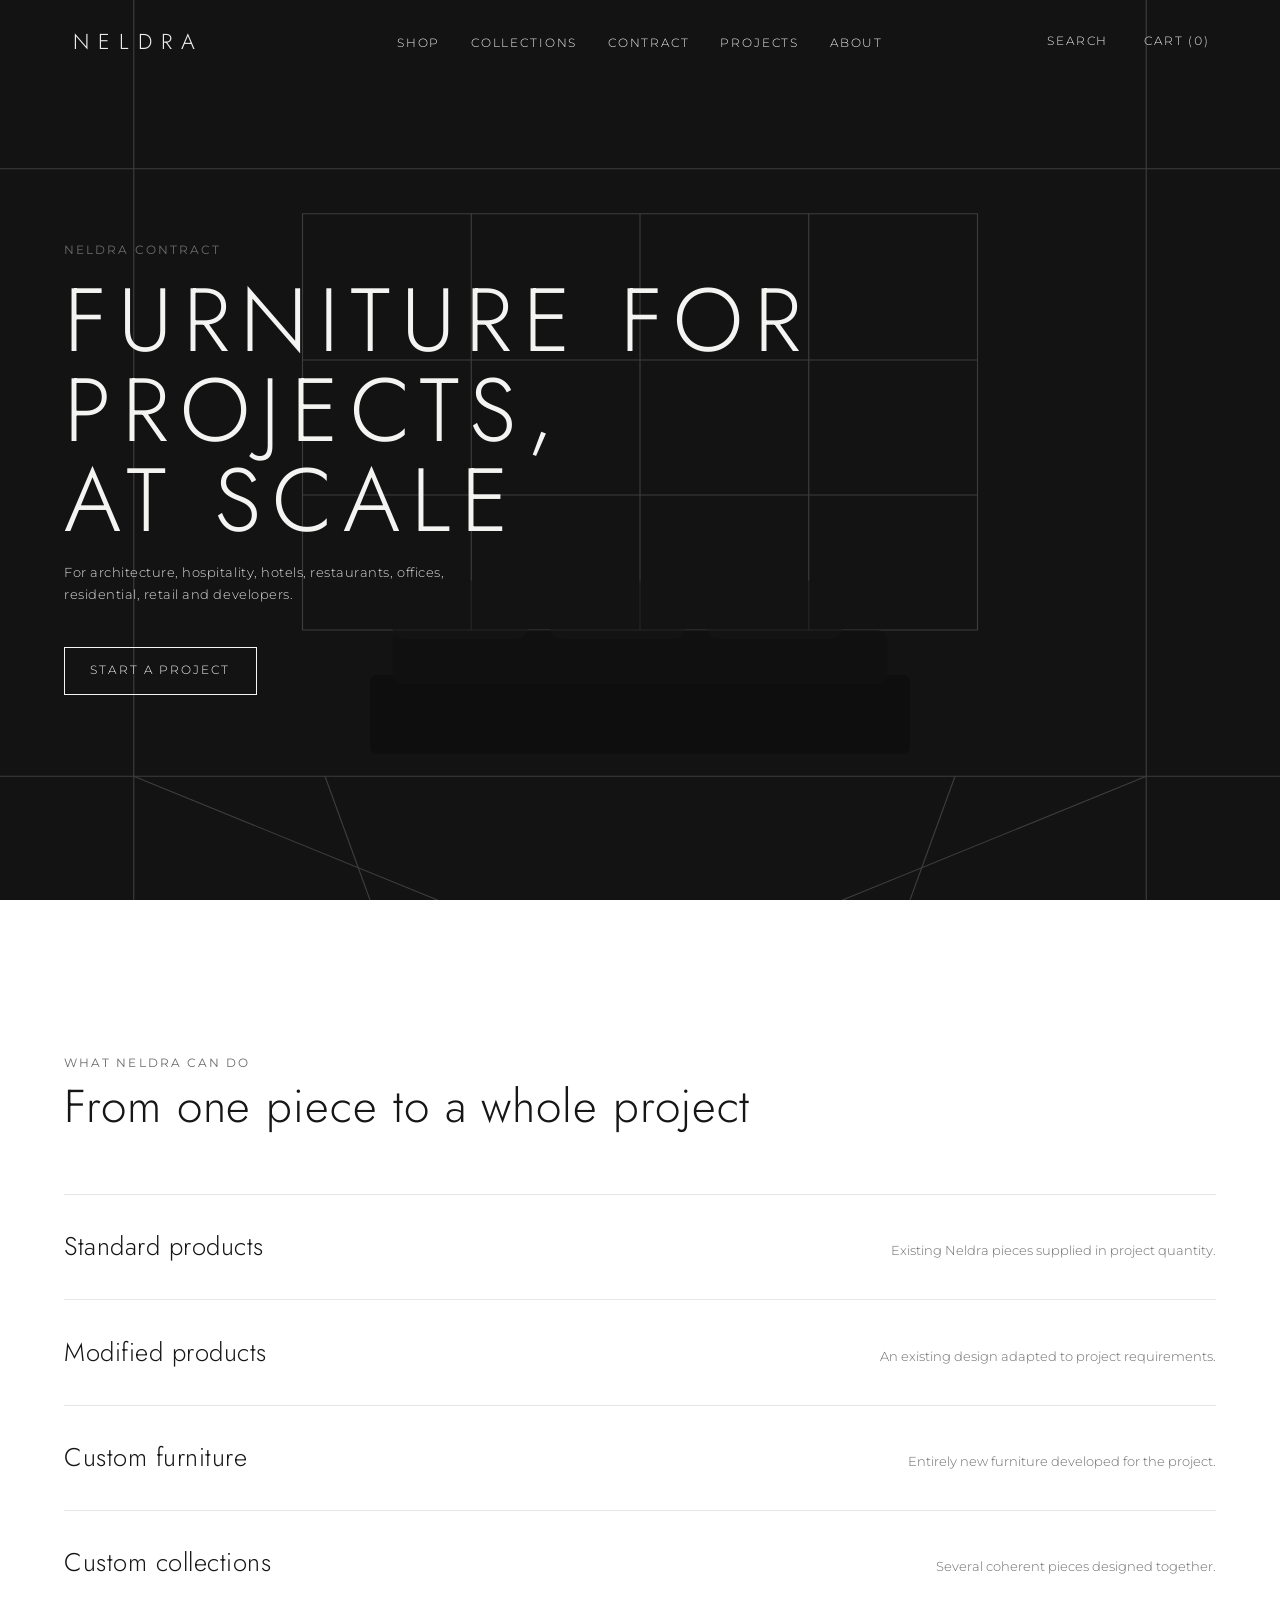
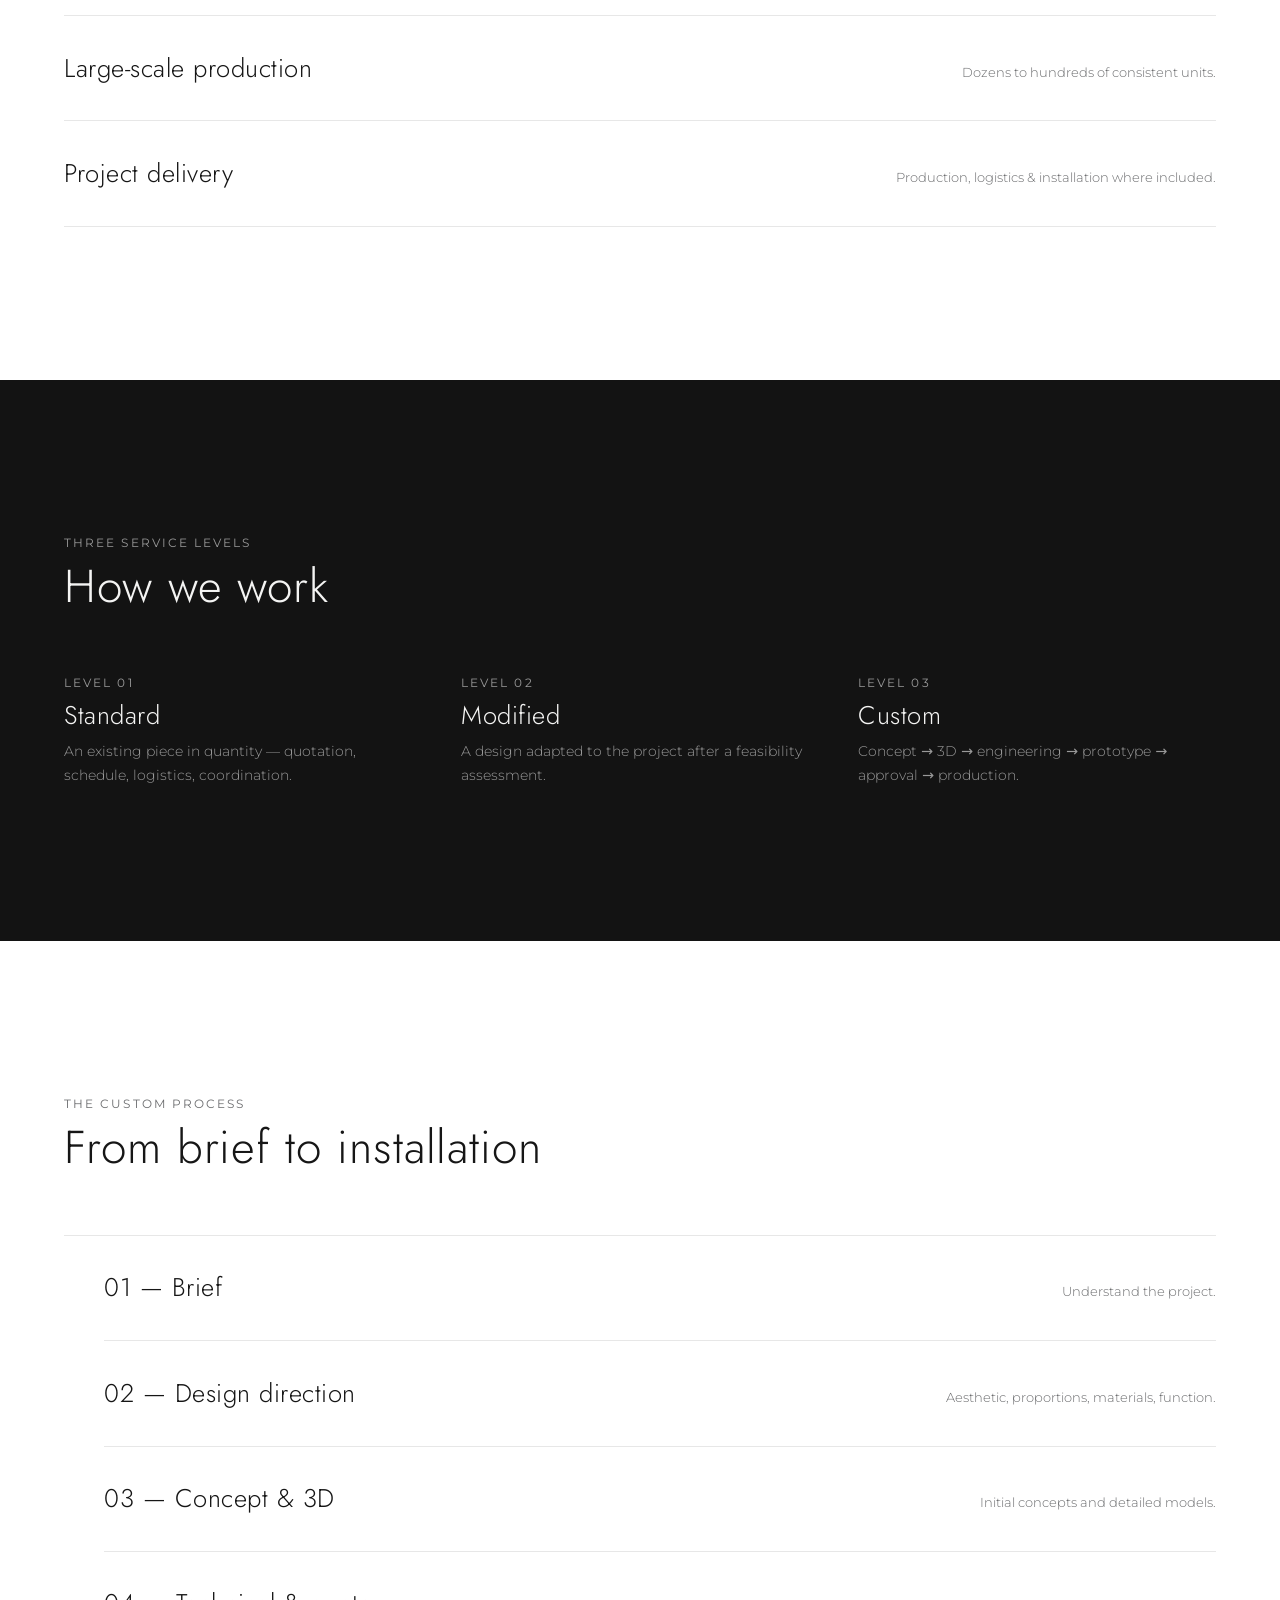
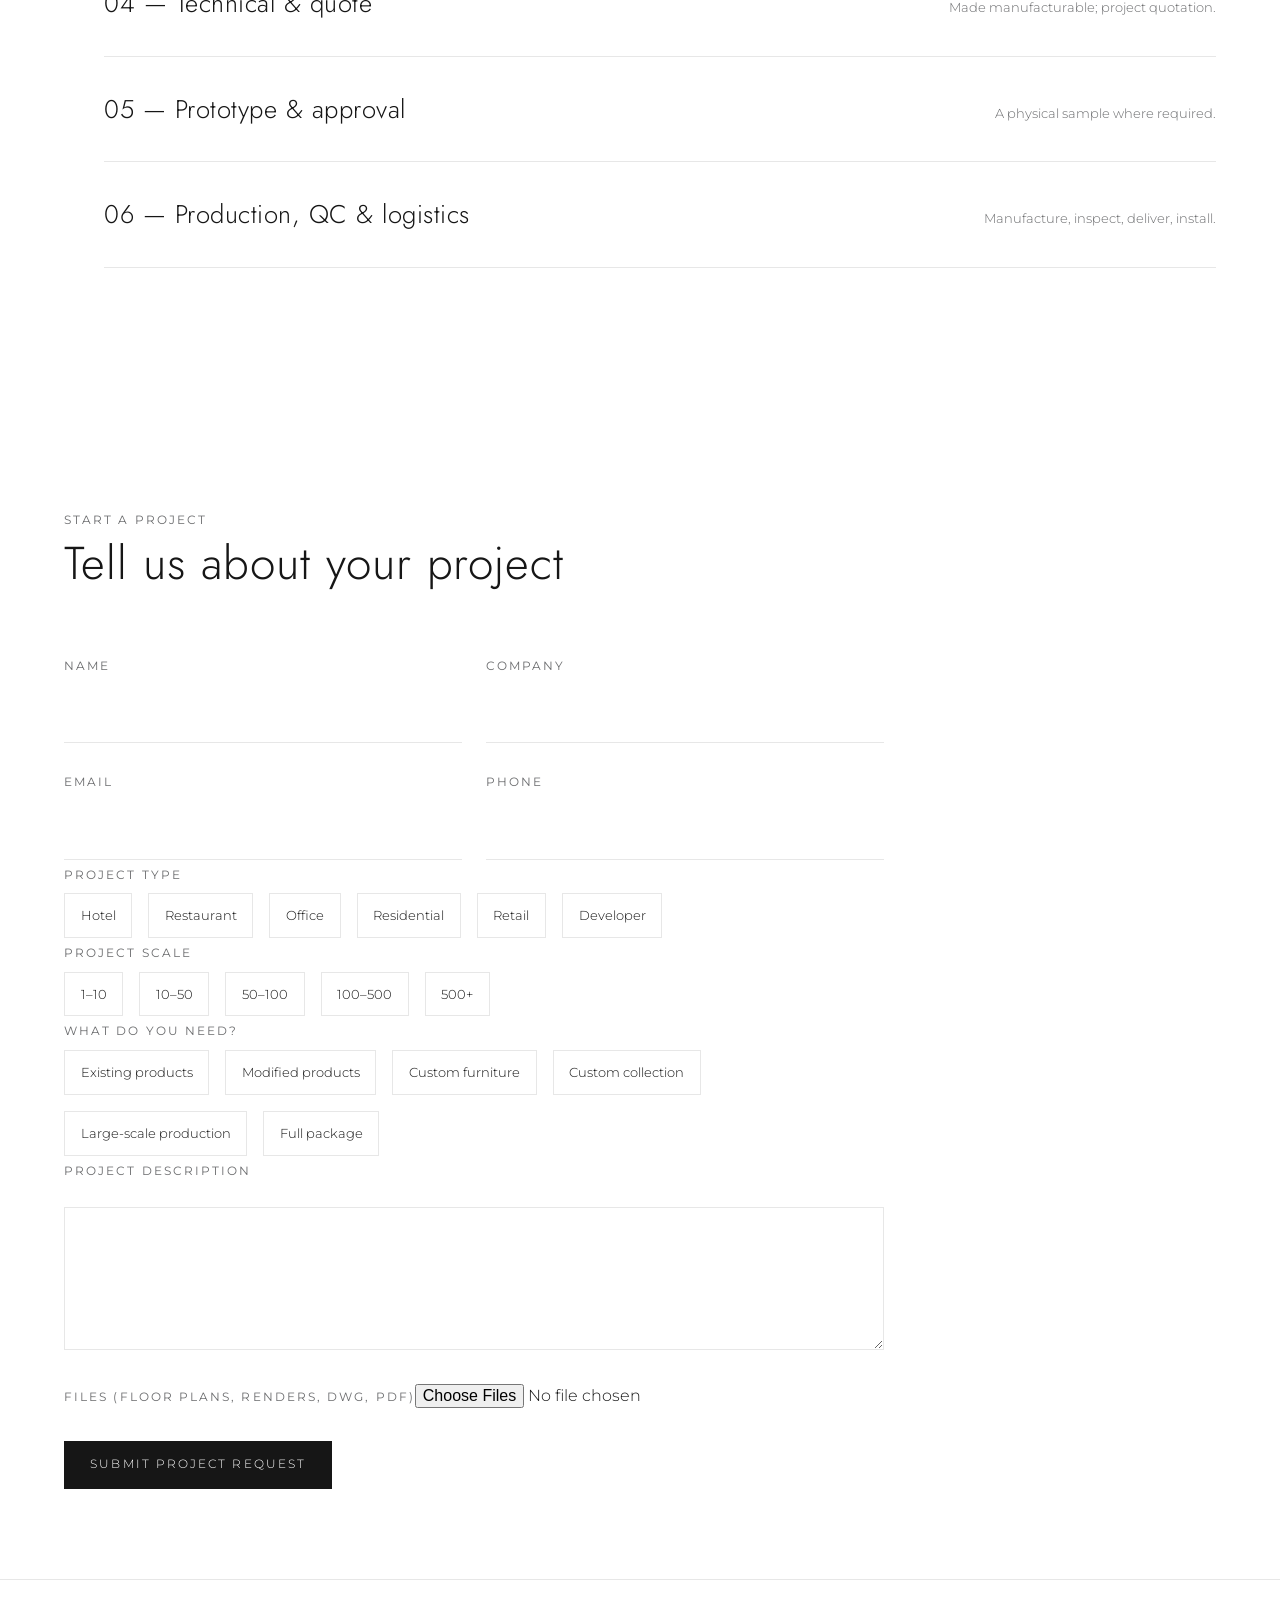
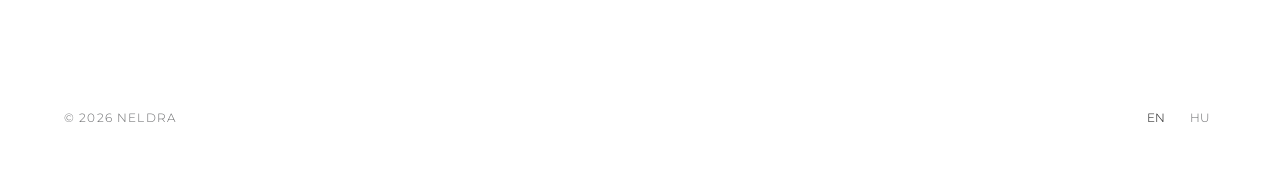
<file: standalone/contract.html>
<!doctype html>
<html lang="en">
<head>
  <meta charset="utf-8">
  <meta name="viewport" content="width=device-width, initial-scale=1">
  <title>Contract — NELDRA</title>
  <meta name="description" content="Neldra Contract — furniture for projects at scale. Supply, modify or develop custom furniture and collections.">
  <style>
/* ==========================================================================
   NELDRA — Design System
   A white architectural gallery. Furniture is the hero. Whitespace is a
   feature. Motion is quiet. See /docs/02-design-system.md.
   ========================================================================== */
/* ==========================================================================
   NELDRA — Self-hosted fonts
   --------------------------------------------------------------------------
   Display : "TRT Cenzo Demo Light"  (Novenima look)
             The demo is personal-use only with a limited glyph set. Drop the
             licensed .woff2 into this folder as `trt-cenzo-demo-light.woff2`
             and it is used automatically. Until then the stack falls back to
             Jost (a close geometric sans) then Montserrat.
   Body    : Montserrat  (SIL OFL — free for commercial use, self-hosted)
   Both Jost + Montserrat include latin-ext for Hungarian (á é í ó ö ő ú ü ű).
   ========================================================================== */


/* --- Jost (Cenzo stand-in until the licensed file is added) ------------- */
@font-face {
  font-family: "Jost";
  src: url([data-uri]) format("woff2");
  font-weight: 100 900;
  font-style: normal;
  font-display: swap;
  unicode-range: U+0100-02BA, U+02BD-02C5, U+02C7-02CC, U+02CE-02D7, U+02DD-02FF, U+0304, U+0308, U+0329, U+1D00-1DBF, U+1E00-1E9F, U+1EF2-1EFF, U+2020, U+20A0-20AB, U+20AD-20C0, U+2113, U+2C60-2C7F, U+A720-A7FF;
}
@font-face {
  font-family: "Jost";
  src: url([data-uri]) format("woff2");
  font-weight: 100 900;
  font-style: normal;
  font-display: swap;
  unicode-range: U+0000-00FF, U+0131, U+0152-0153, U+02BB-02BC, U+02C6, U+02DA, U+02DC, U+2000-206F, U+2074, U+20AC, U+2122, U+2191, U+2193, U+2212, U+2215, U+FEFF, U+FFFD;
}

/* --- Montserrat (body) -------------------------------------------------- */
@font-face {
  font-family: "Montserrat";
  src: url([data-uri]) format("woff2");
  font-weight: 100 900;
  font-style: normal;
  font-display: swap;
  unicode-range: U+0100-02BA, U+02BD-02C5, U+02C7-02CC, U+02CE-02D7, U+02DD-02FF, U+0304, U+0308, U+0329, U+1D00-1DBF, U+1E00-1E9F, U+1EF2-1EFF, U+2020, U+20A0-20AB, U+20AD-20C0, U+2113, U+2C60-2C7F, U+A720-A7FF;
}
@font-face {
  font-family: "Montserrat";
  src: url([data-uri]) format("woff2");
  font-weight: 100 900;
  font-style: normal;
  font-display: swap;
  unicode-range: U+0000-00FF, U+0131, U+0152-0153, U+02BB-02BC, U+02C6, U+02DA, U+02DC, U+2000-206F, U+2074, U+20AC, U+2122, U+2191, U+2193, U+2212, U+2215, U+FEFF, U+FFFD;
}


/* --------------------------------------------------------------------------
   1. Tokens
   -------------------------------------------------------------------------- */
:root {
  /* Colour */
  --c-bg:          #ffffff;
  --c-bg-soft:     #f7f7f6;
  --c-grey-light:  #e8e9ea;
  --c-grey-mid:    #a5a7a9;
  --c-text:        #161616;
  --c-text-soft:   #6b6c6e;
  --c-line:        rgba(22, 22, 22, .10);
  --c-line-soft:   rgba(22, 22, 22, .06);
  --c-dark:        #131313;
  --c-on-dark:     #f4f4f3;
  --c-accent:      #8a97a0; /* cold, desaturated — used almost never */

  /* Type */
  --font-display: "TRT Cenzo Demo", "Jost", "Montserrat", system-ui, sans-serif;
  --font-body:    "Montserrat", system-ui, -apple-system, "Segoe UI", sans-serif;

  /* Fluid type scale */
  --fs-hero:    clamp(3rem, 9vw, 8rem);
  --fs-display: clamp(2.4rem, 6vw, 5.5rem);
  --fs-h2:      clamp(1.8rem, 3.6vw, 3.4rem);
  --fs-h3:      clamp(1.3rem, 2vw, 1.9rem);
  --fs-lead:    clamp(1.05rem, 1.35vw, 1.35rem);
  --fs-body:    1rem;
  --fs-small:   .8125rem;
  --fs-meta:    .72rem;

  /* Spacing (8px base) */
  --sp-1: .5rem;   --sp-2: 1rem;   --sp-3: 1.5rem;  --sp-4: 2rem;
  --sp-6: 3rem;    --sp-8: 4rem;   --sp-12: 6rem;   --sp-16: 8rem;
  --sp-24: 12rem;  --sp-32: 16rem;
  --section-y: clamp(5rem, 12vw, 12rem);

  /* Layout */
  --wrap: 1600px;
  --gutter: clamp(1.25rem, 5vw, 5rem);
  --header-h: 84px;

  /* Motion */
  --ease-brand: cubic-bezier(.22, 1, .36, 1);
  --ease-soft:  cubic-bezier(.4, 0, .2, 1);
  --dur-fast: .2s;
  --dur-base: .45s;
  --dur-slow: .65s;

  /* z-index */
  --z-header: 100;
  --z-overlay: 200;
  --z-cursor: 500;
}

/* --------------------------------------------------------------------------
   2. Reset / base
   -------------------------------------------------------------------------- */
*, *::before, *::after { box-sizing: border-box; }
* { margin: 0; }
html {
  -webkit-text-size-adjust: 100%;
  scroll-behavior: smooth;
}
body {
  font-family: var(--font-body);
  font-weight: 300;
  font-size: var(--fs-body);
  line-height: 1.7;
  color: var(--c-text);
  background: var(--c-bg);
  -webkit-font-smoothing: antialiased;
  -moz-osx-font-smoothing: grayscale;
  text-rendering: optimizeLegibility;
  overflow-x: hidden;
}
img, picture, svg, video { display: block; max-width: 100%; height: auto; }
a { color: inherit; text-decoration: none; }
button { font: inherit; color: inherit; background: none; border: 0; cursor: pointer; }
ul { list-style: none; padding: 0; }
::selection { background: var(--c-text); color: var(--c-bg); }
:focus-visible { outline: 1.5px solid var(--c-text); outline-offset: 3px; }

/* --------------------------------------------------------------------------
   3. Typography helpers
   -------------------------------------------------------------------------- */
.display, h1, h2, h3 {
  font-family: var(--font-display);
  font-weight: 300;
  line-height: 1.02;
  letter-spacing: .01em;
}
.hero-title { font-size: var(--fs-hero); letter-spacing: .04em; }
.display    { font-size: var(--fs-display); }
h2, .h2     { font-size: var(--fs-h2); letter-spacing: .02em; }
h3, .h3     { font-size: var(--fs-h3); letter-spacing: .02em; }
.upper { text-transform: uppercase; }
.lead {
  font-size: var(--fs-lead);
  line-height: 1.6;
  font-weight: 300;
  max-width: 46ch;
  color: var(--c-text);
}
.meta {
  font-family: var(--font-body);
  font-size: var(--fs-meta);
  letter-spacing: .18em;
  text-transform: uppercase;
  font-weight: 400;
  color: var(--c-text-soft);
}
.body-soft { color: var(--c-text-soft); }

/* --------------------------------------------------------------------------
   4. Layout primitives
   -------------------------------------------------------------------------- */
.wrap {
  width: 100%;
  max-width: var(--wrap);
  margin-inline: auto;
  padding-inline: var(--gutter);
}
.section { padding-block: var(--section-y); }
.section--tight { padding-block: clamp(3rem, 7vw, 7rem); }
.bleed { width: 100%; }
.stack > * + * { margin-top: var(--sp-3); }
.center { text-align: center; }
.divider { height: 1px; background: var(--c-line); border: 0; }

/* --------------------------------------------------------------------------
   5. Buttons / links
   -------------------------------------------------------------------------- */
.btn {
  display: inline-flex;
  align-items: center;
  gap: .8em;
  font-family: var(--font-body);
  font-size: var(--fs-meta);
  letter-spacing: .18em;
  text-transform: uppercase;
  padding: 1.15em 2.2em;
  border: 1px solid var(--c-text);
  color: var(--c-text);
  background: transparent;
  transition: background var(--dur-base) var(--ease-soft),
              color var(--dur-base) var(--ease-soft);
}
.btn:hover { background: var(--c-text); color: var(--c-bg); }
.btn--solid { background: var(--c-text); color: var(--c-bg); }
.btn--solid:hover { background: transparent; color: var(--c-text); }
.btn--ghost { border-color: transparent; padding-inline: 0; }
.btn--on-dark { border-color: var(--c-on-dark); color: var(--c-on-dark); }
.btn--on-dark:hover { background: var(--c-on-dark); color: var(--c-dark); }

/* animated underline link */
.link {
  position: relative;
  display: inline-block;
  padding-bottom: 2px;
}
.link::after {
  content: "";
  position: absolute;
  left: 0; bottom: 0;
  width: 100%; height: 1px;
  background: currentColor;
  transform: scaleX(0);
  transform-origin: right;
  transition: transform var(--dur-base) var(--ease-brand);
}
.link:hover::after { transform: scaleX(1); transform-origin: left; }

/* --------------------------------------------------------------------------
   6. Header / overlay nav
   -------------------------------------------------------------------------- */
.site-header {
  position: fixed;
  inset: 0 0 auto 0;
  z-index: var(--z-header);
  height: var(--header-h);
  display: flex;
  align-items: center;
  transition: background var(--dur-base) var(--ease-soft),
              transform var(--dur-base) var(--ease-soft),
              height var(--dur-base) var(--ease-soft);
}
.site-header__inner {
  width: 100%;
  max-width: none;
  display: grid;
  grid-template-columns: 1fr auto 1fr;
  align-items: center;
  gap: var(--sp-4);
}
/* Over the split hero: blend so the wordmark/nav read on light AND dark. */
.site-header--overlay { mix-blend-mode: difference; }
.site-header--overlay .site-header__inner,
.site-header--overlay a,
.site-header--overlay button { color: #fff; }
/* Solid state (internal pages or after scrolling past hero) */
.site-header--solid {
  background: rgba(255,255,255,.85);
  -webkit-backdrop-filter: blur(12px);
  backdrop-filter: blur(12px);
  border-bottom: 1px solid var(--c-line-soft);
  mix-blend-mode: normal;
}
.site-header--solid a, .site-header--solid button { color: var(--c-text); }
.site-header.is-hidden { transform: translateY(-100%); }

.brand {
  font-family: var(--font-display);
  font-weight: 300;
  font-size: 1.35rem;
  letter-spacing: .42em;
  text-transform: uppercase;
  padding-left: .42em; /* optically balance the tracking */
}
.nav-primary { justify-self: center; }
.nav-primary ul { display: flex; gap: clamp(1rem, 2.4vw, 2.6rem); }
.nav-primary a { font-size: var(--fs-meta); letter-spacing: .16em; text-transform: uppercase; }
.nav-util {
  justify-self: end;
  display: flex;
  align-items: center;
  gap: var(--sp-3);
}
.nav-util button { font-size: var(--fs-meta); letter-spacing: .16em; text-transform: uppercase; }
.cart-count { font-variant-numeric: tabular-nums; }
.nav-toggle { display: none; }

/* --------------------------------------------------------------------------
   7. Split-screen hero
   -------------------------------------------------------------------------- */
.hero {
  height: 100svh;
  min-height: 640px;
  width: 100%;
  display: flex;
  overflow: hidden;
}
.panel {
  position: relative;
  flex: 1 1 0%;   /* basis 0 so flex-grow ratios drive the moving boundary */
  min-width: 0;
  display: flex;
  align-items: flex-end;
  overflow: hidden;
  color: var(--c-on-dark);
  transition: flex-grow var(--dur-slow) var(--ease-brand);
  will-change: flex-grow;
}
/* moving boundary via flex-grow */
.hero[data-hover="shop"]     .panel--shop     { flex-grow: 1.6; }
.hero[data-hover="shop"]     .panel--contract { flex-grow: .9; }
.hero[data-hover="contract"] .panel--contract { flex-grow: 1.6; }
.hero[data-hover="contract"] .panel--shop     { flex-grow: .9; }

.panel__media {
  position: absolute;
  inset: 0;
  transition: transform var(--dur-slow) var(--ease-brand);
  will-change: transform;
}
.panel:hover .panel__media,
.hero[data-hover] .panel.is-active .panel__media { transform: scale(1.04); }

.panel__label {
  position: relative;
  z-index: 2;
  padding: var(--gutter);
  padding-bottom: clamp(2.5rem, 6vw, 5rem);
  width: 100%;
  display: flex;
  flex-direction: column;
  gap: var(--sp-2);
}
.panel__title {
  font-family: var(--font-display);
  font-weight: 300;
  font-size: clamp(2.2rem, 4.5vw, 4.5rem);
  letter-spacing: .12em;
  text-transform: uppercase;
  line-height: 1;
}
.panel__intro {
  font-size: var(--fs-small);
  letter-spacing: .04em;
  max-width: 34ch;
  opacity: .85;
  transform: translateY(6px);
  opacity: 0;
  transition: opacity var(--dur-base) var(--ease-brand) .05s,
              transform var(--dur-base) var(--ease-brand) .05s;
}
.panel:hover .panel__intro,
.panel.is-active .panel__intro,
.panel:focus-visible .panel__intro { opacity: .9; transform: none; }
.panel__enter {
  margin-top: var(--sp-2);
  font-size: var(--fs-meta);
  letter-spacing: .2em;
  text-transform: uppercase;
  display: inline-flex;
  align-items: center;
  gap: .7em;
}
.panel__enter .arrow { margin-left: .1em; transition: transform var(--dur-base) var(--ease-brand); }
.panel:hover .panel__enter .arrow { transform: translateX(6px); }

/* CSS-drawn arrow (font-independent, always renders) */
.arrow {
  display: inline-block;
  position: relative;
  width: 1.5em;
  height: 1px;
  background: currentColor;
  vertical-align: middle;
  margin-left: .35em;
}
.arrow::after {
  content: "";
  position: absolute;
  right: 0; top: 50%;
  width: .42em; height: .42em;
  border-top: 1px solid currentColor;
  border-right: 1px solid currentColor;
  transform: translateY(-50%) rotate(45deg);
  transform-origin: right center;
}

/* thin dividing line between panels */
.hero::after {
  content: "";
  position: absolute;
  top: 0; bottom: 0; left: 50%;
  width: 1px;
  background: rgba(255,255,255,.35);
  z-index: 3;
  pointer-events: none;
  opacity: 0;
  transition: opacity var(--dur-base) ease;
}

/* Placeholder art (until real photography is dropped in) */
.ph { position: absolute; inset: 0; }
.ph--shop { background: #f2f2f0; }
.ph--contract { background: var(--c-dark); }
.ph__note {
  position: absolute; top: var(--gutter); left: var(--gutter);
  font-size: var(--fs-meta); letter-spacing: .18em; text-transform: uppercase;
  opacity: .5;
}
.ph--shop .ph__note { color: #9a9a97; }
.panel--shop { color: var(--c-text); background: #fff; }
.panel--shop .panel__intro { opacity: 0; }
.panel--shop:hover .panel__intro,
.panel--shop.is-active .panel__intro { opacity: .7; }

/* scroll hint */
.scroll-hint {
  position: absolute;
  left: 50%; bottom: 1.6rem;
  transform: translateX(-50%);
  z-index: 5;
  font-size: var(--fs-meta);
  letter-spacing: .2em;
  text-transform: uppercase;
  color: #fff;
  mix-blend-mode: difference;
  display: flex; flex-direction: column; align-items: center; gap: .6rem;
}
.scroll-hint span { animation: nudge 2.4s var(--ease-soft) infinite; }
.scroll-hint i { width: 1px; height: 30px; background: currentColor; display: block; opacity: .6; }
@keyframes nudge { 0%,100% { transform: translateY(0);} 50% { transform: translateY(6px);} }

/* --------------------------------------------------------------------------
   8. Editorial / content sections
   -------------------------------------------------------------------------- */
.statement {
  padding-block: var(--section-y);
  text-align: center;
}

/* Newsletter / email collector */
.newsletter { padding-block: var(--section-y); }
.newsletter .display { max-width: 20ch; margin-inline: auto; }
.newsletter__sub {
  margin-top: clamp(1rem, 2vw, 1.5rem);
  font-size: var(--fs-small);
  letter-spacing: .03em;
  color: var(--c-text-soft);
}
.newsletter__form {
  margin: clamp(1.75rem, 4vw, 2.75rem) auto 0;
  max-width: 620px;
  display: flex;
  align-items: center;
  gap: .5rem;
  border: 1px solid rgba(22, 22, 22, .22);
  border-radius: 999px;
  padding: .4rem .4rem .4rem clamp(1.25rem, 3vw, 1.9rem);
  transition: border-color var(--dur-base) var(--ease-soft);
}
.newsletter__form:focus-within { border-color: var(--c-text); }
.newsletter__input {
  flex: 1 1 auto;
  min-width: 0;
  border: 0;
  background: transparent;
  font: inherit;
  font-size: var(--fs-small);
  letter-spacing: .03em;
  color: var(--c-text);
  padding: .95rem .25rem;
}
.newsletter__input::placeholder { color: var(--c-grey-mid); }
.newsletter__input:focus { outline: none; }
.newsletter__btn {
  flex: none;
  width: 3rem; height: 3rem;
  border-radius: 50%;
  display: grid;
  place-items: center;
  transition: background var(--dur-base) var(--ease-soft);
}
.newsletter__btn:hover { background: var(--c-bg-soft); }
.newsletter__btn:hover .arrow { transform: translateX(3px); }
.newsletter__btn .arrow { margin: 0; width: 1.4em; transition: transform var(--dur-base) var(--ease-brand); }
.newsletter__msg { margin-top: clamp(1.25rem, 3vw, 2rem); font-size: var(--fs-small); color: var(--c-text-soft); }
.statement .display { max-width: 18ch; margin-inline: auto; }
.statement .lead { margin: var(--sp-6) auto 0; text-align: center; }

.section-head {
  display: flex;
  align-items: flex-end;
  justify-content: space-between;
  gap: var(--sp-4);
  margin-bottom: var(--sp-8);
  flex-wrap: wrap;
}
.section-head .meta { margin-bottom: .6rem; }

/* Collections — 3-panel split that expands on hover (hero-style) */
.collections-split {
  display: flex;
  gap: 6px;
  height: clamp(360px, 52vh, 600px);
  overflow: hidden;
}
.collections-split .cpanel {
  position: relative;
  flex: 1 1 0;
  min-width: 0;
  overflow: hidden;
  display: flex;
  align-items: flex-end;
  color: var(--c-on-dark);
  transition: flex-grow var(--dur-slow) var(--ease-brand);
  will-change: flex-grow;
}
.cpanel__media { position: absolute; inset: 0; }
.cpanel__media img {
  width: 100%; height: 100%;
  object-fit: cover;
  transition: transform var(--dur-slow) var(--ease-brand);
  will-change: transform;
}
/* subtle bottom scrim so the label stays readable over the photo */
.cpanel::after {
  content: "";
  position: absolute;
  inset: auto 0 0 0;
  height: 45%;
  background: linear-gradient(to top, rgba(17,17,17,.55), rgba(17,17,17,0));
  z-index: 1;
  pointer-events: none;
}
.cpanel__label {
  position: relative;
  z-index: 2;
  width: 100%;
  padding: clamp(1.1rem, 2.4vw, 1.9rem);
  display: flex;
  align-items: baseline;
  justify-content: space-between;
  gap: 1rem;
}
.cpanel__name {
  font-family: var(--font-display);
  font-size: var(--fs-h3);
  letter-spacing: .02em;
  white-space: nowrap;
}
.cpanel__label .meta { color: rgba(244,244,243,.75); white-space: nowrap; }

.collections-split.is-hovering .cpanel { flex-grow: .8; }
.collections-split .cpanel.is-active { flex-grow: 2.4; }
.collections-split .cpanel.is-active .cpanel__media img { transform: scale(1.05); }
@media (max-width: 860px) {
  .collections-split { flex-direction: column; height: auto; }
  .collections-split .cpanel { height: 220px; }
}

/* Full-bleed image block (editorial) */
.figure {
  position: relative;
  width: 100%;
  aspect-ratio: 16 / 9;
  background: var(--c-bg-soft);
  overflow: hidden;
}
.figure--tall { aspect-ratio: 4 / 5; }
.figure__media { position: absolute; inset: 0; }
.figure img { width: 100%; height: 100%; object-fit: cover; }

/* --------------------------------------------------------------------------
   9. Product card (borderless, floats on white)
   -------------------------------------------------------------------------- */
.grid {
  display: grid;
  gap: clamp(2rem, 4vw, 4.5rem) clamp(1.5rem, 3vw, 3rem);
}
.grid--2 { grid-template-columns: repeat(2, 1fr); }
.grid--3 { grid-template-columns: repeat(3, 1fr); }
.grid--4 { grid-template-columns: repeat(4, 1fr); }
.grid--5 { grid-template-columns: repeat(5, 1fr); }

.product {
  display: flex;
  flex-direction: column;
  align-items: center;
  text-align: center;
}
.product__media {
  position: relative;
  width: 100%;
  aspect-ratio: 4 / 3;
  display: grid;
  place-items: center;
  background: transparent; /* blends into the white page — no card, no border */
  padding: clamp(1rem, 3vw, 2.5rem);
}
.product__media img,
.product__media svg {
  width: 100%;
  height: 100%;
  object-fit: contain;
  transition: transform var(--dur-base) var(--ease-brand),
              opacity var(--dur-base) var(--ease-soft);
}
.product:hover .product__media img,
.product:hover .product__media svg { transform: scale(1.035); }
.product__meta { margin-top: var(--sp-3); }
.product__name {
  font-family: var(--font-body);
  font-weight: 400;
  font-size: 1rem;
  letter-spacing: .02em;
}
.product__price { font-size: var(--fs-small); color: var(--c-text-soft); margin-top: .35rem; }
.product__tag { display: block; margin-top: .5rem; }

/* Grid density control */
.grid-control {
  display: flex;
  align-items: center;
  gap: var(--sp-3);
  justify-content: flex-end;
}
.grid-control__label { font-size: var(--fs-meta); letter-spacing: .18em; text-transform: uppercase; color: var(--c-text-soft); }
.grid-control button {
  font-size: var(--fs-small);
  width: 2em; height: 2em;
  color: var(--c-text-soft);
  transition: color var(--dur-fast) ease;
}
.grid-control button[aria-pressed="true"] { color: var(--c-text); text-decoration: underline; text-underline-offset: 4px; }

/* --------------------------------------------------------------------------
   10. Dark / contract block
   -------------------------------------------------------------------------- */
.block-dark {
  background: var(--c-dark);
  color: var(--c-on-dark);
}
.block-dark .meta { color: rgba(244,244,243,.6); }
.block-dark .lead { color: var(--c-on-dark); }
.contract-teaser {
  position: relative;
  min-height: 78vh;
  display: flex;
  align-items: center;
}
.contract-teaser__content { max-width: 40ch; }

/* Sectors / capabilities lists */
.rows { border-top: 1px solid var(--c-line); }
.rows li {
  border-bottom: 1px solid var(--c-line);
  padding-block: clamp(1rem, 2.4vw, 1.9rem);
  display: flex;
  align-items: baseline;
  justify-content: space-between;
  gap: var(--sp-4);
  transition: padding-left var(--dur-base) var(--ease-brand);
}
.rows li:hover { padding-left: var(--sp-3); }
.rows .row__title { font-family: var(--font-display); font-size: var(--fs-h3); letter-spacing: .02em; }
.rows .row__note { font-size: var(--fs-small); color: var(--c-text-soft); max-width: 40ch; text-align: right; }
.block-dark .rows { border-color: rgba(244,244,243,.16); }
.block-dark .rows li { border-color: rgba(244,244,243,.16); }
.block-dark .rows .row__note { color: rgba(244,244,243,.55); }

/* --------------------------------------------------------------------------
   11. Project cards
   -------------------------------------------------------------------------- */
.project {
  display: block;
}
.project__media {
  aspect-ratio: 3 / 2;
  background: var(--c-bg-soft);
  overflow: hidden;
}
.project__media > * { width: 100%; height: 100%; object-fit: cover; transition: transform var(--dur-slow) var(--ease-brand); }
.project:hover .project__media > * { transform: scale(1.04); }
.project__meta { margin-top: var(--sp-3); display: flex; justify-content: space-between; gap: var(--sp-3); }
.project__name { font-family: var(--font-display); font-size: var(--fs-h3); letter-spacing: .02em; }

/* --------------------------------------------------------------------------
   11b. Projects page (editorial, parallax, scroll-interactive)
   -------------------------------------------------------------------------- */
.proj-hero { padding-block: clamp(3rem, 8vw, 7rem) clamp(2rem, 5vw, 4rem); }
.proj-hero .hero-title { display: block; }
.proj-hero .lead { margin-top: clamp(1.5rem, 3vw, 2.5rem); }

/* full-bleed helper (escape the wrap to the viewport edges) */
.fullbleed { width: 100vw; margin-left: calc(50% - 50vw); }

/* parallax figure: inner image is oversized and translated on scroll */
.pfig { position: relative; overflow: hidden; background: var(--c-bg-soft); }
.pfig img {
  position: absolute;
  inset: -15% 0;
  width: 100%;
  height: 130%;
  object-fit: cover;
  will-change: transform;
}
.pfig--wide { aspect-ratio: 16 / 9; }
.pfig--cine { aspect-ratio: 21 / 9; }
.pfig--tall { aspect-ratio: 3 / 4; }
.pfig--sq   { aspect-ratio: 1 / 1; }

/* caption under/over a project image */
.pcap { display: flex; align-items: baseline; justify-content: space-between; gap: 1rem; margin-top: var(--sp-3); flex-wrap: wrap; }
.pcap__name { font-family: var(--font-display); font-size: var(--fs-h3); letter-spacing: .02em; }
.pcap__tag { color: var(--c-text-soft); }

/* alternating editorial block: image + minimal text */
.pblock { display: grid; grid-template-columns: 1.5fr 1fr; gap: clamp(2rem, 5vw, 5rem); align-items: center; }
.pblock--rev { grid-template-columns: 1fr 1.5fr; }
.pblock--rev .pblock__text { order: -1; }
.pblock__num { font-family: var(--font-display); font-size: clamp(2rem, 4vw, 3.4rem); color: var(--c-grey-light); line-height: 1; }
.pblock__text .meta { margin-top: 1rem; }
.pblock__text h3 { margin-top: .5rem; }
.pblock__text p { margin-top: 1rem; color: var(--c-text-soft); font-size: var(--fs-small); max-width: 38ch; }

/* two-up images */
.ptwo { display: grid; grid-template-columns: 1fr 1fr; gap: clamp(1rem, 2.5vw, 2rem); }

/* horizontal scroll strip */
.pstrip {
  display: flex;
  gap: clamp(1rem, 2vw, 1.75rem);
  overflow-x: auto;
  scroll-snap-type: x mandatory;
  padding-bottom: 1rem;
  scrollbar-width: none;
  -webkit-overflow-scrolling: touch;
}
.pstrip::-webkit-scrollbar { display: none; }
.pstrip > figure { flex: 0 0 min(72vw, 440px); scroll-snap-align: start; margin: 0; }
.pstrip .pfig { aspect-ratio: 4 / 5; }

@media (max-width: 860px) {
  .pblock, .pblock--rev { grid-template-columns: 1fr; gap: var(--sp-3); }
  .pblock--rev .pblock__text { order: 0; }
  .ptwo { grid-template-columns: 1fr; }
}

/* --------------------------------------------------------------------------
   12. Product page
   -------------------------------------------------------------------------- */
.pdp {
  display: grid;
  grid-template-columns: 1.25fr 1fr;
  gap: clamp(4rem, 9vw, 12rem);   /* generous air between gallery and info column */
  align-items: start;
}
.pdp__info h1 { font-size: clamp(1.5rem, 2.5vw, 2.3rem); letter-spacing: .01em; }
.pdp__gallery { display: grid; gap: var(--sp-4); }
.pdp__figure {
  aspect-ratio: 4 / 3;
  display: grid;
  place-items: center;
  padding: clamp(1.5rem, 4vw, 4rem);
}
.pdp__figure img, .pdp__figure svg { width: 100%; height: 100%; object-fit: contain; }
.pdp__figure img { cursor: zoom-in; }
.pdp__figure--main { aspect-ratio: 3 / 2; padding: clamp(1rem, 2.5vw, 2.5rem); }

/* Front / side / back — a touch larger (less padding, wider ratio) */
.pdp__trio .pdp__figure { aspect-ratio: 4 / 3; padding: clamp(.4rem, 1.4vw, 1.1rem); }

/* Four detail shots: bleed to the left screen edge, stacked and touching */
/* Detail shots: their own section (below the 2-col grid), so they never
   collide with the info column or the related section. Left-bleed, stacked,
   touching — no gaps. */
.pdp-details { padding-block: clamp(2rem, 4vw, 4rem) clamp(4rem, 8vw, 8rem); }
.pdp-details__stack {
  /* distance from the content's left edge to the viewport's left edge */
  --pull: calc(var(--gutter) + max(0px, (100vw - var(--wrap)) / 2));
  margin-left: calc(-1 * var(--pull));
  width: calc(56% + var(--pull));
  display: flex;
  flex-direction: column;
}
.pdp-details__stack .pdp__figure--detail {
  aspect-ratio: auto;
  padding: 0;      /* image reaches the edges */
  margin: 0;       /* images touch each other, no gaps */
  display: block;
}
.pdp-details__stack .pdp__figure--detail img {
  width: 100%;
  height: auto;
  display: block;
  cursor: zoom-in;
}
@media (max-width: 860px) {
  .pdp-details__stack { width: calc(100% + var(--pull)); }
}
.pdp__info { position: sticky; top: calc(var(--header-h) + 1.5rem); }
.pdp__price { font-size: var(--fs-h3); font-family: var(--font-display); margin-top: var(--sp-2); }
.pdp__row { display: flex; gap: var(--sp-2); flex-wrap: wrap; margin-top: var(--sp-4); }
.swatch {
  border: 1px solid var(--c-line);
  padding: .8em 1.2em;
  font-size: var(--fs-small);
  transition: border-color var(--dur-fast) ease;
}
.swatch[aria-pressed="true"], .swatch:hover { border-color: var(--c-text); }
.qty { display: inline-flex; align-items: center; border: 1px solid var(--c-line); }
.qty button { width: 2.6em; height: 2.6em; }
.qty input { width: 3em; text-align: center; border: 0; font: inherit; }
.pdp__cta { display: grid; gap: var(--sp-2); margin-top: var(--sp-6); }

/* Accordion */
.acc { border-top: 1px solid var(--c-line); margin-top: var(--sp-8); }
.acc__item { border-bottom: 1px solid var(--c-line); }
.acc__head {
  width: 100%;
  display: flex; align-items: center; justify-content: space-between;
  padding-block: 1.35rem;
  font-size: var(--fs-small); letter-spacing: .12em; text-transform: uppercase;
}
.acc__icon { transition: transform var(--dur-base) var(--ease-brand); }
.acc__item[aria-expanded="true"] .acc__icon { transform: rotate(45deg); }
.acc__body {
  overflow: hidden;
  max-height: 0;
  transition: max-height var(--dur-base) var(--ease-brand);
}
.acc__body > div { padding-bottom: 1.6rem; color: var(--c-text-soft); font-size: var(--fs-small); }

/* Lightbox / image zoom (product gallery) */
.lightbox {
  position: fixed;
  inset: 0;
  z-index: 400;
  background: var(--c-bg);
  display: flex;
  align-items: center;
  justify-content: center;
  opacity: 0;
  visibility: hidden;
  transition: opacity var(--dur-base) var(--ease-brand), visibility var(--dur-base);
}
.lightbox.is-open { opacity: 1; visibility: visible; }
.lightbox__stage {
  margin: 0;
  width: min(90vw, 1400px);
  height: 84vh;
  display: flex;
  align-items: center;
  justify-content: center;
}
.lightbox__stage img {
  max-width: 100%;
  max-height: 100%;
  width: auto; height: auto;
  object-fit: contain;
  opacity: 0;
  transition: opacity var(--dur-fast) var(--ease-soft);
}
.lightbox__stage img.is-ready { opacity: 1; }
.lightbox__close {
  position: absolute;
  top: clamp(1rem, 3vw, 2.2rem);
  right: clamp(1rem, 3vw, 2.2rem);
  font-size: var(--fs-meta);
  letter-spacing: .18em;
  text-transform: uppercase;
  color: var(--c-text);
}
.lightbox__nav {
  position: absolute;
  top: 50%;
  transform: translateY(-50%);
  width: 64px; height: 64px;
  display: flex;
  align-items: center;
  justify-content: center;
  color: var(--c-text);
}
.lightbox__nav::before {
  content: "";
  width: 15px; height: 15px;
  border-top: 1.5px solid currentColor;
  border-right: 1.5px solid currentColor;
}
.lightbox__nav--prev { left: clamp(.25rem, 2vw, 2rem); }
.lightbox__nav--next { right: clamp(.25rem, 2vw, 2rem); }
.lightbox__nav--prev::before { transform: rotate(-135deg); }
.lightbox__nav--next::before { transform: rotate(45deg); }
.lightbox__nav:hover { opacity: .55; }
.lightbox__count {
  position: absolute;
  bottom: clamp(1rem, 3vw, 2rem);
  left: 50%;
  transform: translateX(-50%);
  font-size: var(--fs-meta);
  letter-spacing: .2em;
  color: var(--c-text-soft);
  font-variant-numeric: tabular-nums;
}

/* --------------------------------------------------------------------------
   13. Footer
   -------------------------------------------------------------------------- */
.site-footer {
  border-top: 1px solid var(--c-line);
  padding-block: var(--sp-12) var(--sp-6);
}
.footer-grid {
  display: grid;
  grid-template-columns: 1.5fr repeat(3, 1fr);
  gap: var(--sp-6) var(--sp-4);
}
.footer-brand .brand { padding-left: 0; display: inline-block; margin-bottom: var(--sp-3); }
.footer-col h4 { font-family: var(--font-body); font-size: var(--fs-meta); letter-spacing: .18em; text-transform: uppercase; color: var(--c-text-soft); font-weight: 400; margin-bottom: var(--sp-3); }
.footer-col li + li { margin-top: .7rem; }
.footer-col a { font-size: var(--fs-small); }
.footer-bottom {
  margin-top: var(--sp-12);
  padding-top: var(--sp-4);
  border-top: 1px solid var(--c-line);
  display: flex; justify-content: space-between; align-items: center; gap: var(--sp-3);
  flex-wrap: wrap;
  font-size: var(--fs-meta); letter-spacing: .1em; text-transform: uppercase; color: var(--c-text-soft);
}
.lang-switch { display: flex; gap: .8rem; }
.lang-switch button[aria-pressed="true"] { color: var(--c-text); }

/* --------------------------------------------------------------------------
   14. Overlays (menu / search / cart)
   -------------------------------------------------------------------------- */
.overlay {
  position: fixed;
  inset: 0;
  z-index: var(--z-overlay);
  background: var(--c-bg);
  padding: var(--gutter);
  display: flex;
  flex-direction: column;
  opacity: 0;
  visibility: hidden;
  transition: opacity var(--dur-base) var(--ease-brand), visibility var(--dur-base);
}
.overlay.is-open { opacity: 1; visibility: visible; }
.overlay__close { align-self: flex-end; font-size: var(--fs-meta); letter-spacing: .18em; text-transform: uppercase; }
.overlay__body { margin-block: auto; }
.menu-list a {
  font-family: var(--font-display);
  font-size: clamp(2rem, 7vw, 5rem);
  letter-spacing: .04em;
  text-transform: uppercase;
  display: inline-block;
  opacity: 0;
  transform: translateY(20px);
}
.overlay.is-open .menu-list a { opacity: 1; transform: none; transition: opacity var(--dur-base) var(--ease-brand), transform var(--dur-base) var(--ease-brand); }
.menu-list li:nth-child(1) a { transition-delay: .06s; }
.menu-list li:nth-child(2) a { transition-delay: .12s; }
.menu-list li:nth-child(3) a { transition-delay: .18s; }
.menu-list li:nth-child(4) a { transition-delay: .24s; }
.menu-list li:nth-child(5) a { transition-delay: .30s; }

.search-input {
  width: 100%;
  border: 0;
  border-bottom: 1px solid var(--c-line);
  font-family: var(--font-display);
  font-size: clamp(1.6rem, 5vw, 3.4rem);
  padding-block: .4em;
  background: transparent;
}
.search-input:focus { outline: none; border-color: var(--c-text); }

/* Cart drawer */
.drawer {
  position: fixed;
  top: 0; right: 0; bottom: 0;
  width: min(440px, 92vw);
  background: var(--c-bg);
  z-index: var(--z-overlay);
  border-left: 1px solid var(--c-line);
  transform: translateX(100%);
  transition: transform var(--dur-base) var(--ease-brand);
  display: flex; flex-direction: column;
  padding: var(--gutter);
}
.drawer.is-open { transform: none; }
.scrim {
  position: fixed; inset: 0; z-index: calc(var(--z-overlay) - 1);
  background: rgba(19,19,19,.28);
  opacity: 0; visibility: hidden;
  transition: opacity var(--dur-base) ease, visibility var(--dur-base);
}
.scrim.is-open { opacity: 1; visibility: visible; }

/* --------------------------------------------------------------------------
   16. Scroll reveal
   -------------------------------------------------------------------------- */
[data-reveal] {
  opacity: 0;
  transform: translateY(32px);
  transition: opacity .8s var(--ease-brand), transform .8s var(--ease-brand);
  will-change: opacity, transform;
}
[data-reveal].is-visible { opacity: 1; transform: none; }
[data-reveal-delay="1"] { transition-delay: .08s; }
[data-reveal-delay="2"] { transition-delay: .16s; }
[data-reveal-delay="3"] { transition-delay: .24s; }
[data-reveal-delay="4"] { transition-delay: .32s; }

/* --------------------------------------------------------------------------
   17. Responsive
   -------------------------------------------------------------------------- */
@media (max-width: 1024px) {
  .grid--5 { grid-template-columns: repeat(4, 1fr); }
  .footer-grid { grid-template-columns: 1fr 1fr; }
  .pdp { grid-template-columns: 1fr; }
  .pdp__info { position: static; }
}
@media (max-width: 860px) {
  :root { --header-h: 68px; }
  .nav-primary { display: none; }
  .nav-toggle { display: inline-flex; }
  .grid--3, .grid--4, .grid--5 { grid-template-columns: repeat(2, 1fr); }

  /* hero stacks into two full-width sections */
  .hero { flex-direction: column; height: auto; }
  .panel { flex-basis: auto; height: 60svh; min-height: 380px; }
  .hero::after { display: none; }
  .hero[data-hover] .panel { flex-grow: 1 !important; }
  .panel.is-active { height: 66svh; }
  .rows .row__note { display: none; }
  .section-head { align-items: flex-start; }
}
@media (max-width: 560px) {
  .grid--2, .grid--3, .grid--4, .grid--5 { grid-template-columns: 1fr; }
  .footer-grid { grid-template-columns: 1fr; }
}

/* --------------------------------------------------------------------------
   18. Reduced motion
   -------------------------------------------------------------------------- */
@media (prefers-reduced-motion: reduce) {
  html { scroll-behavior: auto; }
  *, *::before, *::after {
    animation-duration: .001ms !important;
    animation-iteration-count: 1 !important;
    transition-duration: .001ms !important;
    scroll-behavior: auto !important;
  }
  [data-reveal] { opacity: 1 !important; transform: none !important; }
  .panel__intro { opacity: .8 !important; transform: none !important; }
}


/* ==========================================================================
   19. WooCommerce — mapped onto the Neldra design system
   ========================================================================== */

/* Shop / collection archive grid */
.woocommerce ul.products { margin: 0; padding: 0; list-style: none; }
.woocommerce ul.products.grid { display: grid; }
.woocommerce ul.products li.product,
.woocommerce ul.products li.product::before { width: auto; margin: 0; float: none; clear: none; content: none; }
.woocommerce ul.products li.product { text-align: center; }
.woocommerce ul.products li.product a { text-decoration: none; color: inherit; }
.woocommerce ul.products li.product a img {
  margin: 0 auto;
  aspect-ratio: 4 / 3;
  object-fit: contain;
  padding: clamp(1rem, 3vw, 2.5rem);
  transition: transform var(--dur-base) var(--ease-brand);
}
.woocommerce ul.products li.product:hover a img { transform: scale(1.035); }
.woocommerce ul.products li.product .woocommerce-loop-product__title {
  font-family: var(--font-body); font-weight: 400; font-size: 1rem; letter-spacing: .02em;
  padding: 0; margin-top: var(--sp-3);
}
.woocommerce ul.products li.product .price {
  color: var(--c-text-soft); font-size: var(--fs-small); font-weight: 300;
  display: block; margin-top: .35rem;
}
.woocommerce ul.products li.product .price del { opacity: .5; margin-right: .4em; }
.woocommerce ul.products li.product .price ins { text-decoration: none; }
.woocommerce ul.products li.product .product__tag { display: block; margin-top: .5rem; }

/* Buttons: remove the default purple, use the Neldra .btn look */
.woocommerce a.button, .woocommerce button.button, .woocommerce input.button,
.woocommerce #respond input#submit, .woocommerce .button, .woocommerce .single_add_to_cart_button {
  font-family: var(--font-body);
  font-size: var(--fs-meta);
  letter-spacing: .18em;
  text-transform: uppercase;
  font-weight: 400;
  background: var(--c-text);
  color: var(--c-bg);
  border: 1px solid var(--c-text);
  border-radius: 0;
  padding: 1.1em 2.2em;
  transition: background var(--dur-base) var(--ease-soft), color var(--dur-base) var(--ease-soft);
}
.woocommerce a.button:hover, .woocommerce button.button:hover, .woocommerce input.button:hover,
.woocommerce .button:hover, .woocommerce .single_add_to_cart_button:hover,
.woocommerce #respond input#submit:hover { background: transparent; color: var(--c-text); }
/* archive add-to-cart: quieter, borderless until hover */
.woocommerce ul.products li.product .button {
  margin-top: var(--sp-2); background: transparent; color: var(--c-text);
}
.woocommerce ul.products li.product .button:hover { background: var(--c-text); color: var(--c-bg); }

/* Single product: gallery left, sticky summary right */
.woocommerce div.product {
  display: grid;
  grid-template-columns: 1.15fr 1fr;
  gap: clamp(2.5rem, 7vw, 8rem);
  align-items: start;
}
.woocommerce div.product .woocommerce-product-gallery { width: auto !important; float: none; margin: 0; }
.woocommerce div.product .woocommerce-product-gallery img { margin: 0; }
.woocommerce div.product .entry-summary {
  width: auto !important; float: none; margin: 0;
  position: sticky; top: calc(var(--header-h) + 1.5rem);
}
.woocommerce div.product .product_title {
  font-family: var(--font-display); font-weight: 300;
  font-size: clamp(1.6rem, 2.6vw, 2.4rem); letter-spacing: .01em;
}
.woocommerce div.product p.price, .woocommerce div.product span.price {
  color: var(--c-text); font-family: var(--font-display); font-size: var(--fs-h3); margin-top: .4rem;
}
.woocommerce div.product .woocommerce-product-details__short-description { color: var(--c-text-soft); font-size: var(--fs-small); margin-top: var(--sp-3); }
.woocommerce div.product form.cart { margin-top: var(--sp-4); display: flex; gap: var(--sp-2); align-items: center; flex-wrap: wrap; }
.woocommerce .quantity input.qty { border: 1px solid var(--c-line); background: transparent; padding: .8em; width: 4em; text-align: center; font: inherit; }
.woocommerce div.product .product_meta { margin-top: var(--sp-4); font-size: var(--fs-meta); letter-spacing: .06em; color: var(--c-text-soft); text-transform: uppercase; }

/* variations */
.woocommerce div.product form.variations_form { display: block; width: 100%; }
.woocommerce table.variations { border: 0; }
.woocommerce table.variations td, .woocommerce table.variations th { padding: .4rem 0; border: 0; }
.woocommerce table.variations select { font: inherit; padding: .7em; border: 1px solid var(--c-line); background: transparent; }

/* tabs — quiet; span full width under the two columns */
.woocommerce div.product .woocommerce-tabs { margin-top: var(--sp-8); grid-column: 1 / -1; }
.woocommerce div.product .woocommerce-tabs ul.tabs { padding: 0; }
.woocommerce div.product .woocommerce-tabs ul.tabs::before { border-color: var(--c-line); }
.woocommerce div.product .woocommerce-tabs ul.tabs li { background: none; border: 0; border-bottom: 1px solid transparent; border-radius: 0; margin: 0 1.5rem 0 0; }
.woocommerce div.product .woocommerce-tabs ul.tabs li.active { border-bottom-color: var(--c-text); }
.woocommerce div.product .woocommerce-tabs ul.tabs li a { font-size: var(--fs-meta); letter-spacing: .14em; text-transform: uppercase; padding: .6rem 0; }

/* related / upsells reuse the grid, full width */
.woocommerce .related, .woocommerce .upsells { grid-column: 1 / -1; margin-top: var(--sp-12); }
.woocommerce .related > h2, .woocommerce .upsells > h2 { font-family: var(--font-display); font-weight: 300; font-size: var(--fs-h2); margin-bottom: var(--sp-6); }

/* notices */
.woocommerce-message, .woocommerce-info, .woocommerce-error { border-top-color: var(--c-text); background: var(--c-bg-soft); }
.woocommerce table.shop_table { border-radius: 0; }

@media (max-width: 900px) {
  .woocommerce div.product { grid-template-columns: 1fr; }
  .woocommerce div.product .entry-summary { position: static; }
}


/* Primary (.alt) WooCommerce buttons — beat the default accent decisively */
.woocommerce a.button.alt, .woocommerce button.button.alt, .woocommerce input.button.alt,
.woocommerce .button.alt, .woocommerce .single_add_to_cart_button,
.woocommerce #respond input#submit.alt {
  background: var(--c-text) !important;
  color: var(--c-bg) !important;
  border-color: var(--c-text) !important;
}
.woocommerce a.button.alt:hover, .woocommerce button.button.alt:hover, .woocommerce input.button.alt:hover,
.woocommerce .button.alt:hover, .woocommerce .single_add_to_cart_button:hover,
.woocommerce #respond input#submit.alt:hover {
  background: transparent !important;
  color: var(--c-text) !important;
}


/* WooCommerce adds clearfix ::before/::after to ul.products; in a grid they
   become phantom cells and shove the first product over. Remove them. */
.woocommerce ul.products.grid::before,
.woocommerce ul.products.grid::after { content: none; display: none; }

</style>
</head>
<body data-page="contract">
  <div class="scrim" data-scrim></div>
  <div class="overlay" id="search-overlay" role="dialog" aria-modal="true" aria-label="Search"><button class="overlay__close" data-close>Close ×</button><div class="overlay__body wrap"><p class="meta" style="margin-bottom:1rem">Search</p><input class="search-input" type="search" placeholder="Search products & projects…" aria-label="Search"></div></div>
  <div class="overlay" id="menu-overlay" role="dialog" aria-modal="true" aria-label="Menu"><button class="overlay__close" data-close>Close ×</button><div class="overlay__body"><ul class="menu-list stack"><li><a href="shop.html">Shop</a></li><li><a href="shop.html">Collections</a></li><li><a href="contract.html">Contract</a></li><li><a href="projects.html">Projects</a></li><li><a href="index.html#about">About</a></li></ul></div></div>
  <aside class="drawer" id="cart-drawer" role="dialog" aria-modal="true" aria-label="Cart"><div style="display:flex;justify-content:space-between;align-items:center"><span class="meta">Cart</span><button class="overlay__close" data-close>Close ×</button></div><div class="overlay__body"><p class="body-soft" style="font-size:.9rem">Your cart is empty.</p></div><a class="btn btn--solid" href="shop.html">Explore the collection</a></aside>

  <header class="site-header site-header--overlay" data-header>
    <div class="site-header__inner wrap">
      <a class="brand" href="index.html">NELDRA</a>
      <nav class="nav-primary" aria-label="Primary"><ul><li><a class="link" href="shop.html">Shop</a></li><li><a class="link" href="shop.html">Collections</a></li><li><a class="link" href="contract.html">Contract</a></li><li><a class="link" href="projects.html">Projects</a></li><li><a class="link" href="index.html#about">About</a></li></ul></nav>
      <div class="nav-util"><button data-open="search-overlay">Search</button><button data-open="cart-drawer">Cart&nbsp;(<span class="cart-count">0</span>)</button><button class="nav-toggle" data-open="menu-overlay">Menu</button></div>
    </div>
  </header>

  <main id="main">
    <!-- Hero statement over dark architectural image -->
    <section class="hero" data-hero style="display:block;min-height:100svh">
      <div class="panel panel--contract" style="flex:none;min-height:100svh;align-items:center">
        <div class="panel__media"><div class="ph ph--contract"></div><img src="[data-uri]" alt="" style="position:absolute;inset:0;width:100%;height:100%;object-fit:cover;opacity:.85"></div>
        <div class="panel__label wrap" style="max-width:var(--wrap);padding-top:clamp(7rem,14vh,10rem);padding-bottom:clamp(5rem,10vh,8rem)">
          <span class="meta">Neldra Contract</span>
          <span class="panel__title" style="font-size:clamp(2.6rem,7vw,6.5rem)">Furniture for projects,<br>at scale</span>
          <span class="panel__intro" style="opacity:.9;transform:none;max-width:44ch">For architecture, hospitality, hotels, restaurants, offices, residential, retail and developers.</span>
          <span style="margin-top:1.6rem;display:inline-block"><a class="btn btn--on-dark" href="#start">Start a project</a></span>
        </div>
      </div>
    </section>

    <!-- What Neldra can do -->
    <section class="section wrap">
      <div class="section-head"><div><p class="meta" data-reveal>What Neldra can do</p><h2 data-reveal>From one piece to a whole project</h2></div></div>
      <ul class="rows" data-reveal>
        <li><span class="row__title">Standard products</span><span class="row__note">Existing Neldra pieces supplied in project quantity.</span></li>
        <li><span class="row__title">Modified products</span><span class="row__note">An existing design adapted to project requirements.</span></li>
        <li><span class="row__title">Custom furniture</span><span class="row__note">Entirely new furniture developed for the project.</span></li>
        <li><span class="row__title">Custom collections</span><span class="row__note">Several coherent pieces designed together.</span></li>
        <li><span class="row__title">Large-scale production</span><span class="row__note">Dozens to hundreds of consistent units.</span></li>
        <li><span class="row__title">Project delivery</span><span class="row__note">Production, logistics &amp; installation where included.</span></li>
      </ul>
    </section>

    <!-- Service levels -->
    <section class="block-dark bleed">
      <div class="section wrap">
        <div class="section-head"><div><p class="meta" data-reveal>Three service levels</p><h2 data-reveal>How we work</h2></div></div>
        <div class="grid grid--3">
          <div data-reveal><p class="meta">Level 01</p><h3 style="margin:.6rem 0">Standard</h3><p class="body-soft" style="color:rgba(244,244,243,.6);font-size:.9rem">An existing piece in quantity — quotation, schedule, logistics, coordination.</p></div>
          <div data-reveal data-reveal-delay="1"><p class="meta">Level 02</p><h3 style="margin:.6rem 0">Modified</h3><p class="body-soft" style="color:rgba(244,244,243,.6);font-size:.9rem">A design adapted to the project after a feasibility assessment.</p></div>
          <div data-reveal data-reveal-delay="2"><p class="meta">Level 03</p><h3 style="margin:.6rem 0">Custom</h3><p class="body-soft" style="color:rgba(244,244,243,.6);font-size:.9rem">Concept → 3D → engineering → prototype → approval → production.</p></div>
        </div>
      </div>
    </section>

    <!-- Process -->
    <section class="section wrap">
      <div class="section-head"><div><p class="meta" data-reveal>The custom process</p><h2 data-reveal>From brief to installation</h2></div></div>
      <ol class="rows" data-reveal style="counter-reset:step">
        <li><span class="row__title">01 — Brief</span><span class="row__note">Understand the project.</span></li>
        <li><span class="row__title">02 — Design direction</span><span class="row__note">Aesthetic, proportions, materials, function.</span></li>
        <li><span class="row__title">03 — Concept &amp; 3D</span><span class="row__note">Initial concepts and detailed models.</span></li>
        <li><span class="row__title">04 — Technical &amp; quote</span><span class="row__note">Made manufacturable; project quotation.</span></li>
        <li><span class="row__title">05 — Prototype &amp; approval</span><span class="row__note">A physical sample where required.</span></li>
        <li><span class="row__title">06 — Production, QC &amp; logistics</span><span class="row__note">Manufacture, inspect, deliver, install.</span></li>
      </ol>
    </section>

    <!-- Start a project form -->
    <section class="section--tight wrap" id="start">
      <div class="section-head"><div><p class="meta" data-reveal>Start a project</p><h2 data-reveal>Tell us about your project</h2></div></div>
      <form class="stack" data-reveal onsubmit="return false" style="max-width:820px">
        <div class="grid grid--2" style="gap:1.5rem">
          <label class="stack" style="--space:.4rem"><span class="meta">Name</span><input class="search-input" style="font-size:1.1rem" type="text"></label>
          <label class="stack"><span class="meta">Company</span><input class="search-input" style="font-size:1.1rem" type="text"></label>
          <label class="stack"><span class="meta">Email</span><input class="search-input" style="font-size:1.1rem" type="email"></label>
          <label class="stack"><span class="meta">Phone</span><input class="search-input" style="font-size:1.1rem" type="tel"></label>
        </div>
        <label class="stack" style="margin-top:1.5rem"><span class="meta">Project type</span>
          <div class="pdp__row" style="margin-top:.4rem">
            <button type="button" class="swatch">Hotel</button><button type="button" class="swatch">Restaurant</button><button type="button" class="swatch">Office</button><button type="button" class="swatch">Residential</button><button type="button" class="swatch">Retail</button><button type="button" class="swatch">Developer</button>
          </div>
        </label>
        <label class="stack" style="margin-top:1rem"><span class="meta">Project scale</span>
          <div class="pdp__row" style="margin-top:.4rem">
            <button type="button" class="swatch">1–10</button><button type="button" class="swatch">10–50</button><button type="button" class="swatch">50–100</button><button type="button" class="swatch">100–500</button><button type="button" class="swatch">500+</button>
          </div>
        </label>
        <label class="stack" style="margin-top:1rem"><span class="meta">What do you need?</span>
          <div class="pdp__row" style="margin-top:.4rem" data-multi>
            <button type="button" class="swatch">Existing products</button><button type="button" class="swatch">Modified products</button><button type="button" class="swatch">Custom furniture</button><button type="button" class="swatch">Custom collection</button><button type="button" class="swatch">Large-scale production</button><button type="button" class="swatch">Full package</button>
          </div>
        </label>
        <label class="stack" style="margin-top:1.5rem"><span class="meta">Project description</span><textarea rows="4" style="width:100%;border:1px solid var(--c-line);font:inherit;padding:1rem;background:transparent"></textarea></label>
        <label class="stack" style="margin-top:1rem"><span class="meta">Files (floor plans, renders, DWG, PDF)</span><input type="file" multiple style="font:inherit"></label>
        <div style="margin-top:2rem"><button class="btn btn--solid" type="submit">Submit project request</button></div>
      </form>
    </section>
  </main>

  <footer class="site-footer"><div class="wrap"><div class="footer-bottom" style="border:0;margin:0"><span>© 2026 Neldra</span><span class="lang-switch" data-lang><button aria-pressed="true">EN</button><button aria-pressed="false">HU</button></span></div></div></footer>
  <script>
/* ==========================================================================
   NELDRA — interactions
   Vanilla, dependency-free, progressive-enhancement.
   Production note: the split-screen + reveals mirror what GSAP/ScrollTrigger
   and Lenis will drive in the WordPress build (see /docs/04-animations.md).
   ========================================================================== */
(function () {
  "use strict";

  var reduce = window.matchMedia("(prefers-reduced-motion: reduce)").matches;
  var coarse = window.matchMedia("(pointer: coarse)").matches;
  var $  = function (s, c) { return (c || document).querySelector(s); };
  var $$ = function (s, c) { return Array.prototype.slice.call((c || document).querySelectorAll(s)); };

  /* ----------------------------------------------------------------------
     Split-screen hero
     ---------------------------------------------------------------------- */
  function initHero() {
    var hero = $("[data-hero]");
    if (!hero) return;
    var panels = $$(".panel", hero);

    function activate(name) {
      hero.setAttribute("data-hover", name);
      panels.forEach(function (p) {
        p.classList.toggle("is-active", p.getAttribute("data-panel") === name);
      });
    }
    function clear() {
      hero.removeAttribute("data-hover");
      panels.forEach(function (p) { p.classList.remove("is-active"); });
    }

    panels.forEach(function (panel) {
      var name = panel.getAttribute("data-panel");

      if (!coarse) {
        panel.addEventListener("mouseenter", function () { activate(name); });
        panel.addEventListener("focus", function () { activate(name); });
      }

      // Touch: first tap previews, second tap enters.
      panel.addEventListener("click", function (e) {
        if (coarse && !panel.classList.contains("is-active")) {
          e.preventDefault();
          activate(name);
        }
      });

      // Subtle pointer parallax on the media (desktop, motion on)
      if (!coarse && !reduce) {
        var media = $(".panel__media", panel);
        panel.addEventListener("mousemove", function (e) {
          var r = panel.getBoundingClientRect();
          var dx = (e.clientX - r.left) / r.width - 0.5;
          var dy = (e.clientY - r.top) / r.height - 0.5;
          if (media) media.style.transform = "scale(1.05) translate(" + (dx * -14) + "px," + (dy * -14) + "px)";
        });
        panel.addEventListener("mouseleave", function () {
          if (media) media.style.transform = "";
        });
      }
    });

    if (!coarse) hero.addEventListener("mouseleave", clear);
  }

  /* ----------------------------------------------------------------------
     Header: overlay -> solid, hide on scroll down / show on scroll up
     ---------------------------------------------------------------------- */
  function initHeader() {
    var header = $("[data-header]");
    if (!header) return;
    var overlayStart = header.classList.contains("site-header--overlay");
    var hero = $("[data-hero]");
    var threshold = hero ? hero.offsetHeight - 120 : 120;
    var last = 0;

    function onScroll() {
      var y = window.pageYOffset;
      if (overlayStart) {
        if (y > threshold) {
          header.classList.remove("site-header--overlay");
          header.classList.add("site-header--solid");
        } else {
          header.classList.add("site-header--overlay");
          header.classList.remove("site-header--solid");
        }
      }
      // hide/show
      if (y > last && y > (overlayStart ? threshold + 200 : 200)) {
        header.classList.add("is-hidden");
      } else {
        header.classList.remove("is-hidden");
      }
      last = y;
    }
    window.addEventListener("scroll", onScroll, { passive: true });
    onScroll();
  }

  /* ----------------------------------------------------------------------
     Scroll reveals
     ---------------------------------------------------------------------- */
  function initReveals() {
    var items = $$("[data-reveal]");
    if (!items.length) return;
    if (reduce || !("IntersectionObserver" in window)) {
      items.forEach(function (el) { el.classList.add("is-visible"); });
      return;
    }
    var io = new IntersectionObserver(function (entries) {
      entries.forEach(function (en) {
        if (en.isIntersecting) {
          en.target.classList.add("is-visible");
          io.unobserve(en.target);
        }
      });
    }, { rootMargin: "0px 0px -12% 0px", threshold: 0.08 });
    items.forEach(function (el) { io.observe(el); });
  }

  /* ----------------------------------------------------------------------
     Overlays: menu, search, cart drawer
     ---------------------------------------------------------------------- */
  function initOverlays() {
    var scrim = $("[data-scrim]");
    function open(el) { if (el) el.classList.add("is-open"); if (scrim) scrim.classList.add("is-open"); document.documentElement.style.overflow = "hidden"; }
    function close() {
      $$(".overlay, .drawer").forEach(function (el) { el.classList.remove("is-open"); });
      if (scrim) scrim.classList.remove("is-open");
      document.documentElement.style.overflow = "";
    }
    $$("[data-open]").forEach(function (btn) {
      btn.addEventListener("click", function () { open($("#" + btn.getAttribute("data-open"))); });
    });
    $$("[data-close]").forEach(function (btn) { btn.addEventListener("click", close); });
    if (scrim) scrim.addEventListener("click", close);
    document.addEventListener("keydown", function (e) { if (e.key === "Escape") close(); });
    // focus the search field when the search overlay opens
    var searchBtn = $('[data-open="search-overlay"]');
    if (searchBtn) searchBtn.addEventListener("click", function () {
      setTimeout(function () { var i = $("#search-overlay .search-input"); if (i) i.focus(); }, 300);
    });
  }

  /* ----------------------------------------------------------------------
     Grid density switch (shop / collection)
     ---------------------------------------------------------------------- */
  function initGridControl() {
    var control = $("[data-grid-control]");
    var grid = $("[data-grid]");
    if (!control || !grid) return;
    var stored = localStorage.getItem("neldra-cols");
    if (stored) setCols(stored);

    function setCols(n) {
      grid.className = grid.className.replace(/grid--\d/g, "").trim();
      grid.classList.add("grid", "grid--" + n);
      $$("button", control).forEach(function (b) {
        b.setAttribute("aria-pressed", b.getAttribute("data-cols") === String(n) ? "true" : "false");
      });
      localStorage.setItem("neldra-cols", n);
    }
    $$("button", control).forEach(function (b) {
      b.addEventListener("click", function () { setCols(b.getAttribute("data-cols")); });
    });
  }

  /* ----------------------------------------------------------------------
     Accordion (product info)
     ---------------------------------------------------------------------- */
  function initAccordion() {
    $$(".acc__head").forEach(function (head) {
      head.addEventListener("click", function () {
        var item = head.closest(".acc__item");
        var body = $(".acc__body", item);
        var open = item.getAttribute("aria-expanded") === "true";
        item.setAttribute("aria-expanded", open ? "false" : "true");
        body.style.maxHeight = open ? "0px" : (body.scrollHeight + "px");
      });
    });
  }

  /* ----------------------------------------------------------------------
     Quantity stepper
     ---------------------------------------------------------------------- */
  function initQty() {
    $$(".qty").forEach(function (q) {
      var input = $("input", q);
      $$("button", q).forEach(function (b) {
        b.addEventListener("click", function () {
          var v = parseInt(input.value, 10) || 1;
          v += b.getAttribute("data-step") === "up" ? 1 : -1;
          input.value = Math.max(1, v);
        });
      });
    });
  }

  /* ----------------------------------------------------------------------
     Lightbox / image zoom (product gallery)
     Click any gallery image -> full-screen single image, with ✕ close and
     prev/next arrows (also arrow keys + Escape).
     ---------------------------------------------------------------------- */
  function initLightbox() {
    // Collect every product image (gallery + the detail section) in order.
    var imgs = [];
    $$(".pdp__gallery, .pdp-details__stack").forEach(function (c) {
      imgs = imgs.concat($$("img", c));
    });
    if (!imgs.length) return;

    var slides = imgs.map(function (im) {
      return { src: im.getAttribute("src"), alt: im.getAttribute("alt") || "" };
    });

    var lb = document.createElement("div");
    lb.className = "lightbox";
    lb.setAttribute("role", "dialog");
    lb.setAttribute("aria-modal", "true");
    lb.setAttribute("aria-label", "Image viewer");
    lb.innerHTML =
      '<button class="lightbox__close" data-lb-close aria-label="Close">Close &times;</button>' +
      '<button class="lightbox__nav lightbox__nav--prev" data-lb-prev aria-label="Previous image"></button>' +
      '<figure class="lightbox__stage"><img alt=""></figure>' +
      '<button class="lightbox__nav lightbox__nav--next" data-lb-next aria-label="Next image"></button>' +
      '<span class="lightbox__count"></span>';
    document.body.appendChild(lb);

    var big   = $("img", lb);
    var count = $(".lightbox__count", lb);
    var idx = 0;

    function show(i) {
      idx = (i + slides.length) % slides.length;
      big.classList.remove("is-ready");
      var s = slides[idx];
      var tmp = new Image();
      tmp.onload = function () { big.classList.add("is-ready"); };
      big.src = s.src;
      big.alt = s.alt;
      tmp.src = s.src;
      if (tmp.complete) big.classList.add("is-ready");
      count.textContent = (idx + 1) + " / " + slides.length;
    }
    function open(i) {
      show(i);
      lb.classList.add("is-open");
      document.documentElement.style.overflow = "hidden";
    }
    function close() {
      lb.classList.remove("is-open");
      document.documentElement.style.overflow = "";
    }

    imgs.forEach(function (im, i) {
      im.addEventListener("click", function (e) { e.preventDefault(); open(i); });
    });
    $("[data-lb-close]", lb).addEventListener("click", close);
    $("[data-lb-prev]", lb).addEventListener("click", function (e) { e.stopPropagation(); show(idx - 1); });
    $("[data-lb-next]", lb).addEventListener("click", function (e) { e.stopPropagation(); show(idx + 1); });
    lb.addEventListener("click", function (e) {
      // click on the empty backdrop (not a control or the image) closes
      if (e.target === lb || e.target.classList.contains("lightbox__stage")) close();
    });
    document.addEventListener("keydown", function (e) {
      if (!lb.classList.contains("is-open")) return;
      if (e.key === "Escape") close();
      else if (e.key === "ArrowLeft") show(idx - 1);
      else if (e.key === "ArrowRight") show(idx + 1);
    });
  }

  /* ----------------------------------------------------------------------
     Parallax — subtle scroll translation for oversized images.
     Reference position is the (untransformed) parent frame, so there is no
     feedback loop. Disabled under reduced motion.
     ---------------------------------------------------------------------- */
  function initParallax() {
    if (reduce) return;
    var els = $$("[data-parallax]");
    if (!els.length) return;
    var ticking = false;

    function update() {
      var vh = window.innerHeight;
      els.forEach(function (el) {
        var host = el.parentElement;
        var r = host.getBoundingClientRect();
        if (r.bottom < -100 || r.top > vh + 100) return;
        var speed = parseFloat(el.getAttribute("data-parallax")) || 0.1;
        var y = -(r.top + r.height / 2 - vh / 2) * speed;
        var max = r.height * 0.12;
        if (y > max) y = max; else if (y < -max) y = -max;
        el.style.transform = "translate3d(0," + y.toFixed(1) + "px,0)";
      });
      ticking = false;
    }
    function onScroll() {
      if (!ticking) { requestAnimationFrame(update); ticking = true; }
    }
    window.addEventListener("scroll", onScroll, { passive: true });
    window.addEventListener("resize", onScroll);
    update();
  }

  /* ----------------------------------------------------------------------
     Collections — 3-panel split that expands toward the pointer
     ---------------------------------------------------------------------- */
  function initCollections() {
    var split = $(".collections-split");
    if (!split) return;
    var panels = $$(".cpanel", split);
    if (coarse) return; // touch: keep equal; a tap navigates

    function activate(panel) {
      split.classList.add("is-hovering");
      panels.forEach(function (p) { p.classList.toggle("is-active", p === panel); });
    }
    function clear() {
      split.classList.remove("is-hovering");
      panels.forEach(function (p) { p.classList.remove("is-active"); });
    }
    panels.forEach(function (panel) {
      panel.addEventListener("mouseenter", function () { activate(panel); });
      panel.addEventListener("focus", function () { activate(panel); });
      panel.addEventListener("blur", clear);
    });
    split.addEventListener("mouseleave", clear);
  }

  /* ----------------------------------------------------------------------
     Newsletter / email collector (prototype: confirm inline)
     ---------------------------------------------------------------------- */
  function initNewsletter() {
    $$("[data-newsletter]").forEach(function (form) {
      form.addEventListener("submit", function (e) {
        e.preventDefault();
        var input = $(".newsletter__input", form);
        if (input && input.checkValidity && !input.checkValidity()) {
          input.reportValidity();
          return;
        }
        var section = form.parentElement;
        form.style.display = "none";
        var msg = $(".newsletter__msg", section);
        if (!msg) {
          msg = document.createElement("p");
          msg.className = "newsletter__msg";
          section.appendChild(msg);
        }
        msg.textContent = "Thank you — you're on the list.";
      });
    });
  }

  /* ----------------------------------------------------------------------
     Language switch (visual only in the prototype)
     ---------------------------------------------------------------------- */
  function initLang() {
    var sw = $("[data-lang]");
    if (!sw) return;
    $$("button", sw).forEach(function (b) {
      b.addEventListener("click", function () {
        $$("button", sw).forEach(function (x) { x.setAttribute("aria-pressed", "false"); });
        b.setAttribute("aria-pressed", "true");
      });
    });
  }

  /* ----------------------------------------------------------------------
     Selectable option chips (.swatch) — finishes, materials, project type,
     scale, needs. Single-select within the closest group by default; add
     data-multi on the group for multi-select (e.g. "What do you need?").
     ---------------------------------------------------------------------- */
  function initSwatches() {
    $$(".swatch").forEach(function (sw) {
      // Avoid submitting a surrounding form when a chip is clicked.
      if (!sw.getAttribute("type")) sw.setAttribute("type", "button");

      sw.addEventListener("click", function (e) {
        e.preventDefault();
        var group = sw.closest("[data-swatch-group]") || sw.closest(".pdp__row") || sw.parentElement;
        var multi = group.hasAttribute("data-multi");
        if (multi) {
          var on = sw.getAttribute("aria-pressed") === "true";
          sw.setAttribute("aria-pressed", on ? "false" : "true");
        } else {
          $$(".swatch", group).forEach(function (s) { s.setAttribute("aria-pressed", "false"); });
          sw.setAttribute("aria-pressed", "true");
        }
      });
    });
  }

  /* ---------------------------------------------------------------------- */
  document.addEventListener("DOMContentLoaded", function () {
    initHero();
    initHeader();
    initReveals();
    initOverlays();
    initGridControl();
    initAccordion();
    initQty();
    initSwatches();
    initLightbox();
    initCollections();
    initParallax();
    initNewsletter();
    initLang();
  });
})();

</script>
</body>
</html>
</file>
